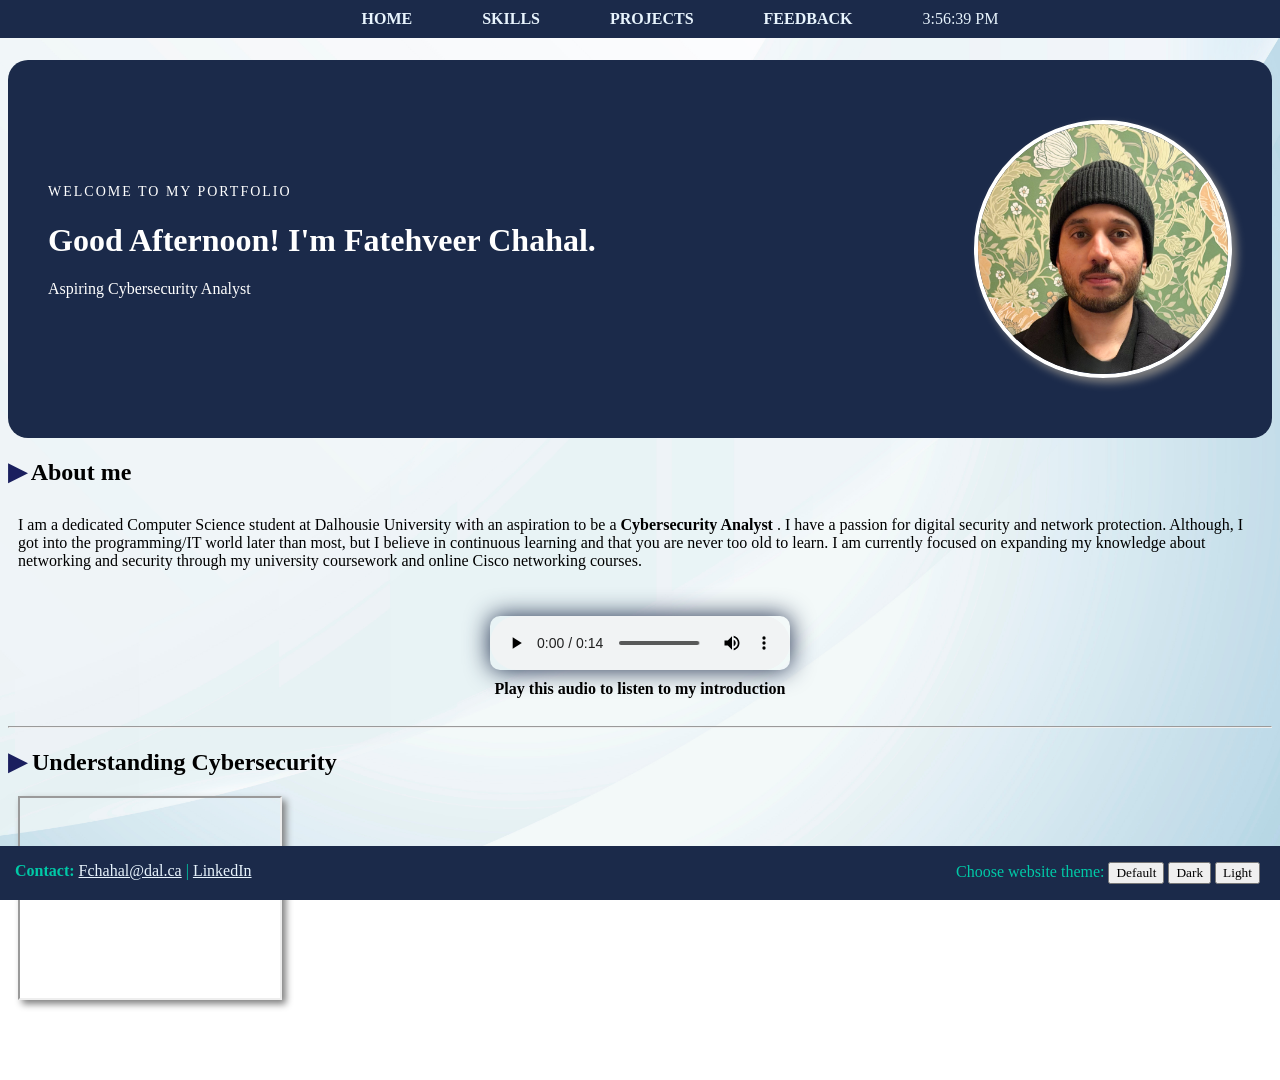
<file: index.html>
<!DOCTYPE html>
<html lang = "en">
<head>
	<meta charset = "UTF-8">
	<title> Fatehveer Chahal | Professional Portfolio </title>
	<link rel = "icon" type = "image/png" href = "Images/favicon.png">
	<link rel = "stylesheet" href = "index_1.css">
	<script src= "index_1.js" defer></script>
	<meta name="viewport" content="width=device-width, initial-scale=1">
	
</head>

<body id = "Alert">
	<nav> 
		
		<ul>
			<li> <a href = "index.html"> <b> HOME </b> </a> </li>
			<li> <a href = "skills.html"> <b> SKILLS </b> </a> </li>
			<li> <a href = "projects.html"> <b> PROJECTS </b> </a> </li>
			<li> <a href = "feedback.html"> <b> FEEDBACK </b> </a> </li>
			<span id = "clock"> </span>
		</ul>
			
	</nav>

	<header id="hero">
   		 <div id="hero-text">
        		<p id="hero-sub">Welcome to my portfolio</p>
        		<h1 id="greets">Hi, I'm Fatehveer Chahal</h1>
       			 <p>Aspiring Cybersecurity Analyst</p>
       
    		</div>
   		<img src="Images/mypic.jpeg" alt="Professional headshot of Fatehveer Chahal" id="hero-img">
	</header>
		
	<main>
	<section>
		<h2> About me </h2>

			<p id = "aboutMe"> I am a dedicated Computer Science student at Dalhousie University with an aspiration to be a <strong>Cybersecurity Analyst	</strong>. I have a passion for digital security and network protection. Although, I got into the programming/IT world later than most, but I believe in continuous learning and that you are never too old to learn. I am currently focused on expanding my knowledge about networking and security through my university coursework and online Cisco networking courses.
			</p>

		<div id = "audio">
		
		<audio controls> 
			<source src = "Others/portfoliointro.mp3" type = "audio/mpeg">
		</audio>
		<p> <b>Play this audio to listen to my introduction </b> </p>
		</div>

	</section>

	<hr>

	<section>
		<h2> Understanding Cybersecurity </h2>
			
		
		<iframe
			src = "https://www.youtube.com/embed/inWWhr5tnEA"
			title = "What is Cybersecurity"
			frame border = "1"
			allowfullscreen> 
		</iframe>

		<p> As I work towards my goal of becoming a Cybersecurity Analyst, I believe it is vital to understand the role security plays in our daily 
		    lives. This video introduces Cybersecurity.
		</p>

		<div style="clear: both;"> </div>

	</section>

	</main>


	<footer>
		<div class = "footer_left"> 
		   <p>
			<b> Contact: </b> 
			<a href = "mailto: Fchahal@dal.ca"> Fchahal@dal.ca</a> | 
			<a href = "https://www.linkedin.com/in/fatehveer-chahal-37a219326?
				   lipi=urn%3Ali%3Apage%3Ad_flagship3_profile_view_base_contact_details%3BOJMtvpq9R46T%2BkySz5CZ6w%3D%3D"> 
				LinkedIn</a>
		   </p>
		</div>
		<div class = "footer_right">
			
				<p> Choose website theme: 
					<button type = "button" onclick = "changeColor('default')" > Default </button>
					<button type = "button" onclick = "changeColor('dark')" > Dark </button>
					<button type = "button" onclick = "changeColor('light')" > Light </button>
				</p>
			
		</div>
		
	</footer>

</body>
</html>
</file>
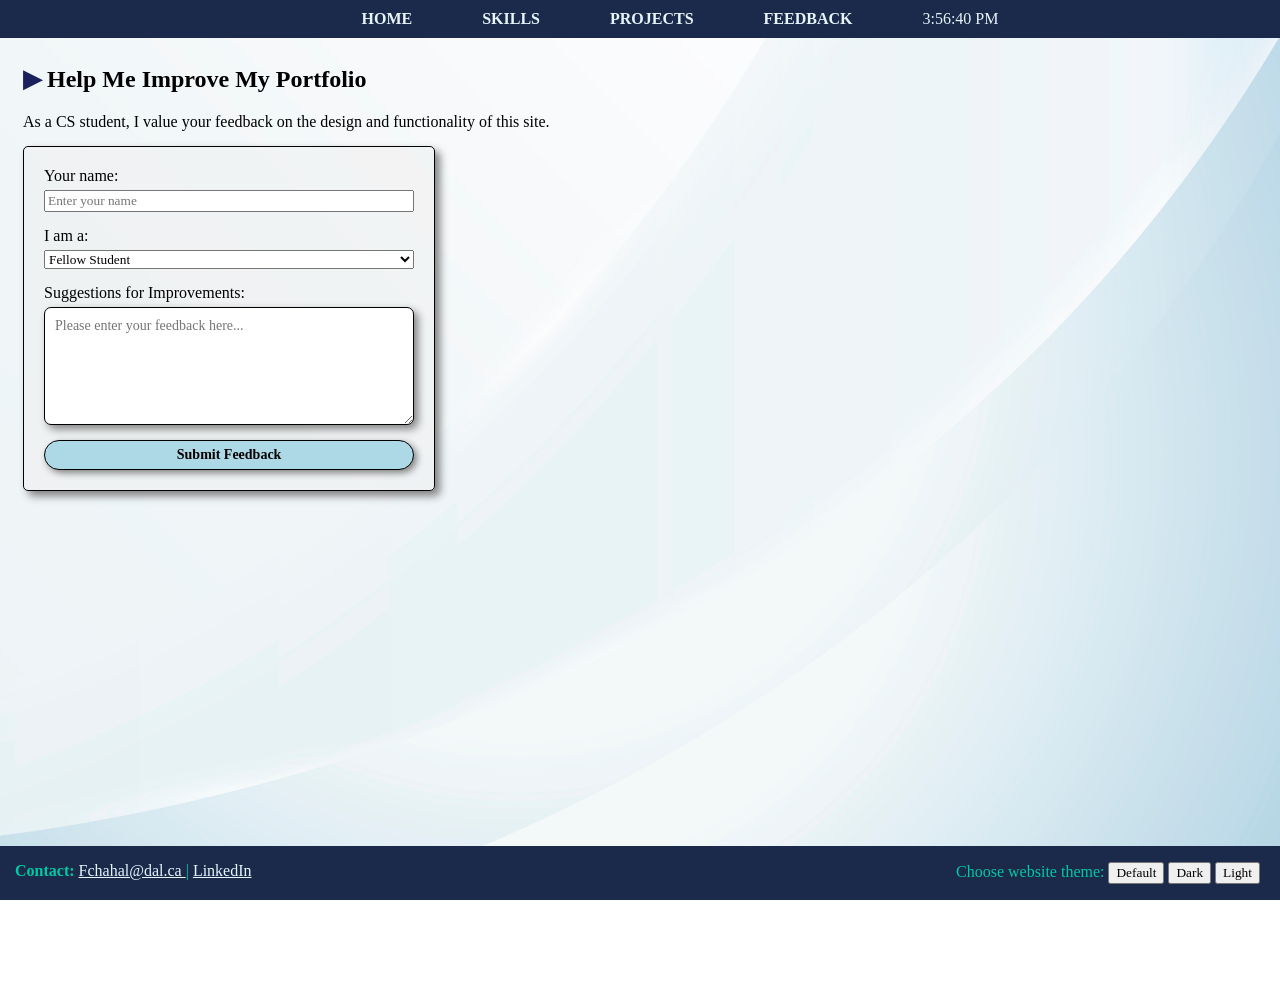
<file: feedback.html>
<!DOCTYPE html>
<html lang = "en">
	<head>
		<meta charset = "UTF-8">
		<title> Fatehveer Chahal | Feedback </title> 
		<link rel = "icon" type = "image/png" href = "Images/favicon.png">
		<link rel = "stylesheet" href = "index_1.css">
		<script src = "index_1.js" defer></script>
		<meta name="viewport" content="width=device-width, initial-scale=1.0">
	</head>

	<body>
		<nav>
			<ul>
				<li> <a href = "index.html"> <b> HOME </b> </a> </li>
				<li> <a href = "skills.html"> <b> SKILLS </b> </a> </li>
				<li> <a href = "projects.html"> <b> PROJECTS </b> </a> </li>
				<li> <a href = "feedback.html"> <b> FEEDBACK </b> </a> </li>
				<span id = "clock"> </span>
			</ul>
		</nav>	
	
		<section id = "feedback-section">
			<h2> Help Me Improve My Portfolio </h2>
			<p> As a CS student, I value your feedback on the design and functionality of this site. </p>
	
			<form id = "feedback-form" action = "#" target = "_blank" method = "post">
				<div class = "formInput">
					<label for = "name"> Your name:</label>
					<input type = "text" id = "name" name = "name" placeholder = "Enter your name" required>
				</div>
				<div class = "formInput">
					<label for = "role"> I am a:</label>
					<select id = "role" name = "role">
						<option value = "student"> Fellow Student </option>
						<option value = "professor"> Professor </option>
						<option value = "recruiter"> Recruiter </option>
						<option value = "others"> Other </option>
					</select>
				</div>
				<div class = "formInput"> 
					<label for = "feedback"> Suggestions for Improvements: </label>
					<textarea id = "feedback" name = "feedback" rows = "6" placeholder = "Please enter your feedback here..." required></textarea>
				</div>
			
				<button type = "submit" id = "submitFeedback"> Submit Feedback </button>
			</form>
		</section>
				
				
		<footer>
			<div class = "footer_left">
				<p> 
			  	<b> Contact: </b> 
			  	<a href = "mailto: Fchahal@dal.ca"> Fchahal@dal.ca </a> | 
			  	<a href = "https://www.linkedin.com/in/fatehveer-chahal-37a219326?lipi=urn%3Ali%3Apage%3Ad_flagship3_profile_view_base_contact_details%3BOJMtvpq9R46T%2BkySz5CZ6w%3D%3D"> LinkedIn 				</a>
				</p>
			</div>
			<div class = "footer_right">
			
				<p> Choose website theme: 
					<button type = "button" onclick = "changeColor('default')" > Default </button>
					<button type = "button" onclick = "changeColor('dark')" > Dark </button>
					<button type = "button" onclick = "changeColor('light')" > Light </button>
				</p>
			
			</div>
		</footer>

	</body>
</html>
</file>
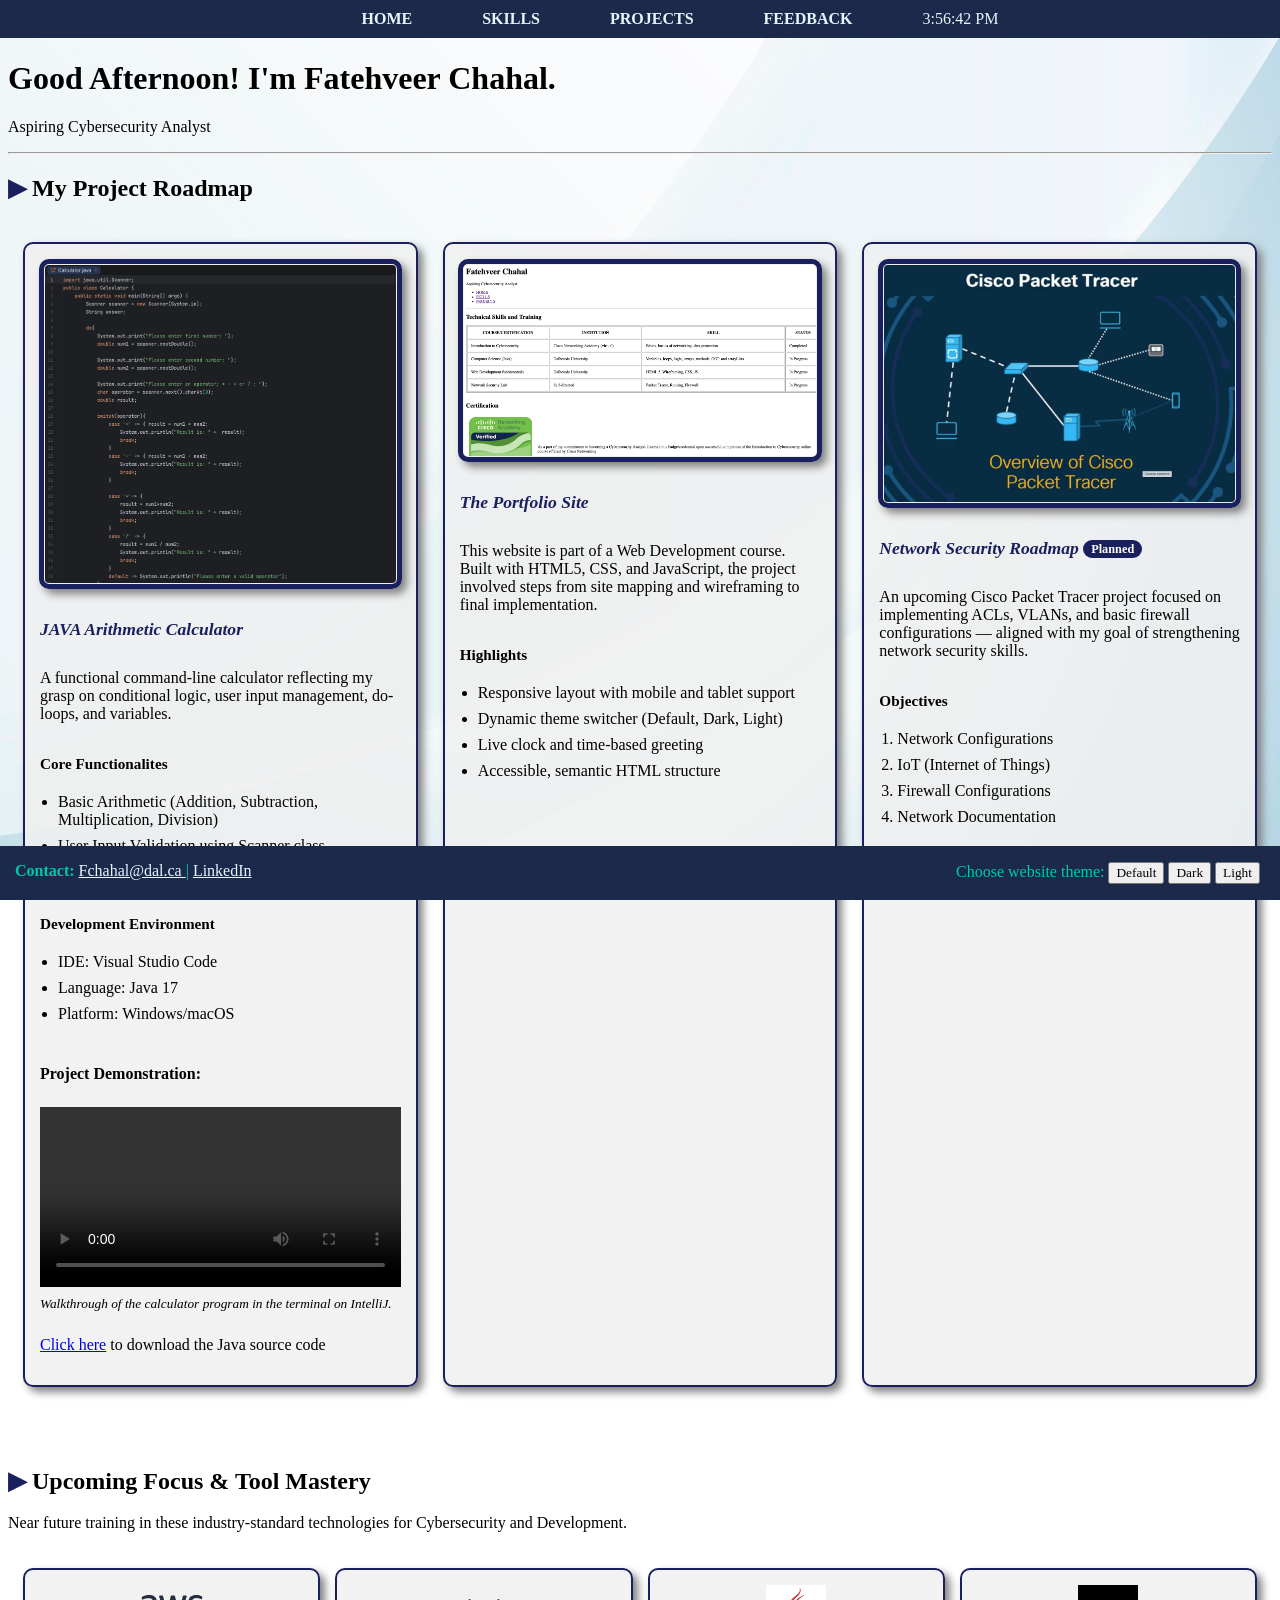
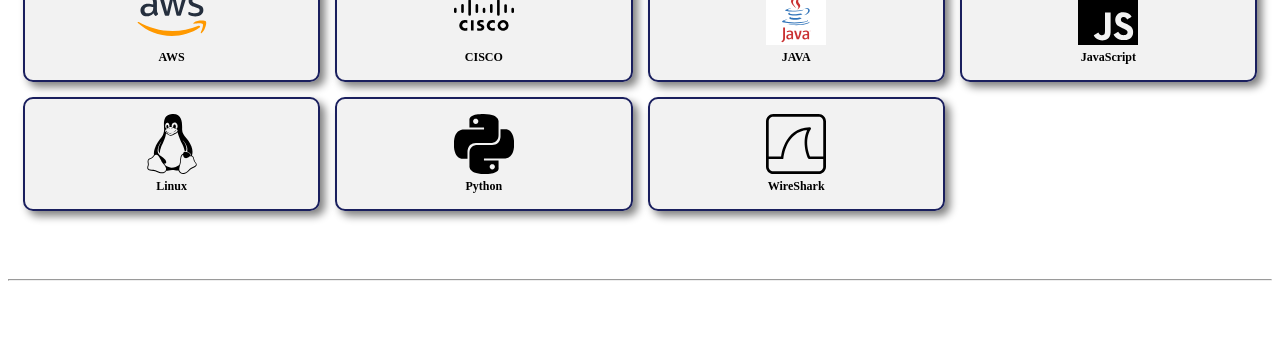
<file: projects.html>
<!DOCTYPE html>
<html lang = "en">
<head>
	<meta charset = "UTF-8">
	<title> Fatehveer Chahal | Projects </title> 
	<link rel = "icon" type = "image/png" href = "Images/favicon.png">
	<link rel = "stylesheet" href = "index_1.css">
	<script src = "index_1.js" defer></script>
	<meta name="viewport" content="width=device-width, initial-scale=1.0">
</head>

<body>
	<nav>
		<ul>
			<li> <a href = "index.html"> <b> HOME </b> </a> </li>
			<li> <a href = "skills.html"> <b> SKILLS </b> </a> </li>
			<li> <a href = "projects.html"> <b> PROJECTS </b> </a> </li>
			<li> <a href = "feedback.html"> <b> FEEDBACK </b> </a> </li>
			<span id = "clock"> </span>
		</ul>
	</nav>	

	<header>
		<h1 id = "greets"> Fatehveer Chahal </h1>
		<p> Aspiring Cybersecurity Analyst </p>
	</header>

	<hr>

	<main>
		<h2> My Project Roadmap </h2>
			<div class = "projects">
			  <div class = "roadmap">
				<img src ="Images/calculatorcode_ss.jpeg" alt = "Screenshot of the Java code for arithmetic calculator" class = "photo">
				<div class = "roadmap-body">
					<h3 class="roadmap-title"> <em>JAVA Arithmetic Calculator</em> </h3>
					<p> A functional command-line calculator reflecting my grasp on conditional logic, user input management, do-loops, and variables. </p>
				
					<h4> Core Functionalites </h4>
					<ul>
						<li>Basic Arithmetic (Addition, Subtraction, Multiplication, Division)</li>
						<li>User Input Validation using Scanner class</li>
						<li>Exception Handling for "Division by Zero"</li>
					</ul>
					<h4>Development Environment</h4>
					<ul>
						<li>IDE: Visual Studio Code</li>
						<li>Language: Java 17</li>
						<li>Platform: Windows/macOS</li>
					</ul>
					<p><b>Project Demonstration:</b></p>
					<video width="100%" controls>
						<source src="Others/java_calculator.mp4" type="video/mp4">
						Error: Your browser does not support the video.
					</video>
					<small><i>Walkthrough of the calculator program in the terminal on IntelliJ.</i></small>
					<p><a href="Calculator.java" download>Click here</a> to download the Java source code</p>
				</div>
			</div>
		

			<div class = "roadmap">
				<img src="Images/website.png" alt="Screenshot of Fatehveer's Portfolio Webpage" class="photo">
				<div class="roadmap-body">
					<h3 class="roadmap-title"> <em>The Portfolio Site</em> </h3>
					<p> This website is part of a Web Development course. Built with HTML5, CSS, and JavaScript, the project involved steps from site mapping and wireframing to final 							implementation. </p>

					<h4>Highlights</h4>
					<ul>
						<li>Responsive layout with mobile and tablet support</li>
						<li>Dynamic theme switcher (Default, Dark, Light)</li>
						<li>Live clock and time-based greeting</li>
						<li>Accessible, semantic HTML structure</li>
					</ul>
				</div>
			</div>
	
		
			<div class="roadmap">
				<img src="Images/packettracer.png" alt="Screenshot of Cisco Packet Tracer topology" class="photo">
				<div class="roadmap-body">
					<h3 class="roadmap-title"> <em>Network Security Roadmap <span class="badge">Planned</span></em> </h3>
					<p> An upcoming Cisco Packet Tracer project focused on implementing ACLs, VLANs, and basic firewall configurations — aligned with my goal of strengthening network security skills. </p>

					<h4>Objectives</h4>
					<ol>
						<li>Network Configurations</li>
						<li>IoT (Internet of Things)</li>
						<li>Firewall Configurations</li>
						<li>Network Documentation</li>
					</ol>
				</div>
			</div>
		</div>



		
		<h2> Upcoming Focus & Tool Mastery </h2>
	
		<p> Near future training in these industry-standard technologies for Cybersecurity and Development. </p>

		
		<div class = "logos">
				<div class = "logo-item">
					<img src = "Images/aws-2.svg" alt = "AWS logo">
					<span class = "logo-label"> AWS </span>
				</div>
				<div class = "logo-item">
					<img src = "Images/cisco.svg" alt = "CISCO logo">
					<span class = "logo-label"> CISCO </span>
				</div>
				<div class = "logo-item">
					<img src = "Images/java.svg" alt = "JAVA logo">
					<span class = "logo-label"> JAVA </span>
				</div>
				<div class = "logo-item">
					<img src = "Images/javascript.svg" alt = "JavaScript logo">
					<span class = "logo-label"> JavaScript </span>
				</div>
				<div class = "logo-item">
					<img src = "Images/linux.svg" alt = "Linux logo">
					<span class = "logo-label"> Linux </span>
				</div>
				<div class = "logo-item">
					<img src = "Images/python.svg" alt = "Python logo">
					<span class = "logo-label"> Python </span>
				</div>
				<div class = "logo-item">
					<img src = "Images/wireshark.svg" alt = "WireShark logo">
					<span class = "logo-label"> WireShark </span>
				</div>
		</div>

	</main>
	<hr>

	<footer>
		<div class = "footer_left">
			<p> 
			  <b> Contact: </b> 
			  <a href = "mailto: Fchahal@dal.ca"> Fchahal@dal.ca </a> | 
			  <a href = "https://www.linkedin.com/in/fatehveer-chahal-37a219326?lipi=urn%3Ali%3Apage%3Ad_flagship3_profile_view_base_contact_details%3BOJMtvpq9R46T%2BkySz5CZ6w%3D%3D"> LinkedIn </a>
			</p>
		</div>
		<div class = "footer_right">
			
				<p> Choose website theme: 
					<button type = "button" onclick = "changeColor('default')" > Default </button>
					<button type = "button" onclick = "changeColor('dark')" > Dark </button>
					<button type = "button" onclick = "changeColor('light')" > Light </button>
				</p>
			
		</div>
	</footer>
		
</body>
</html>
</file>
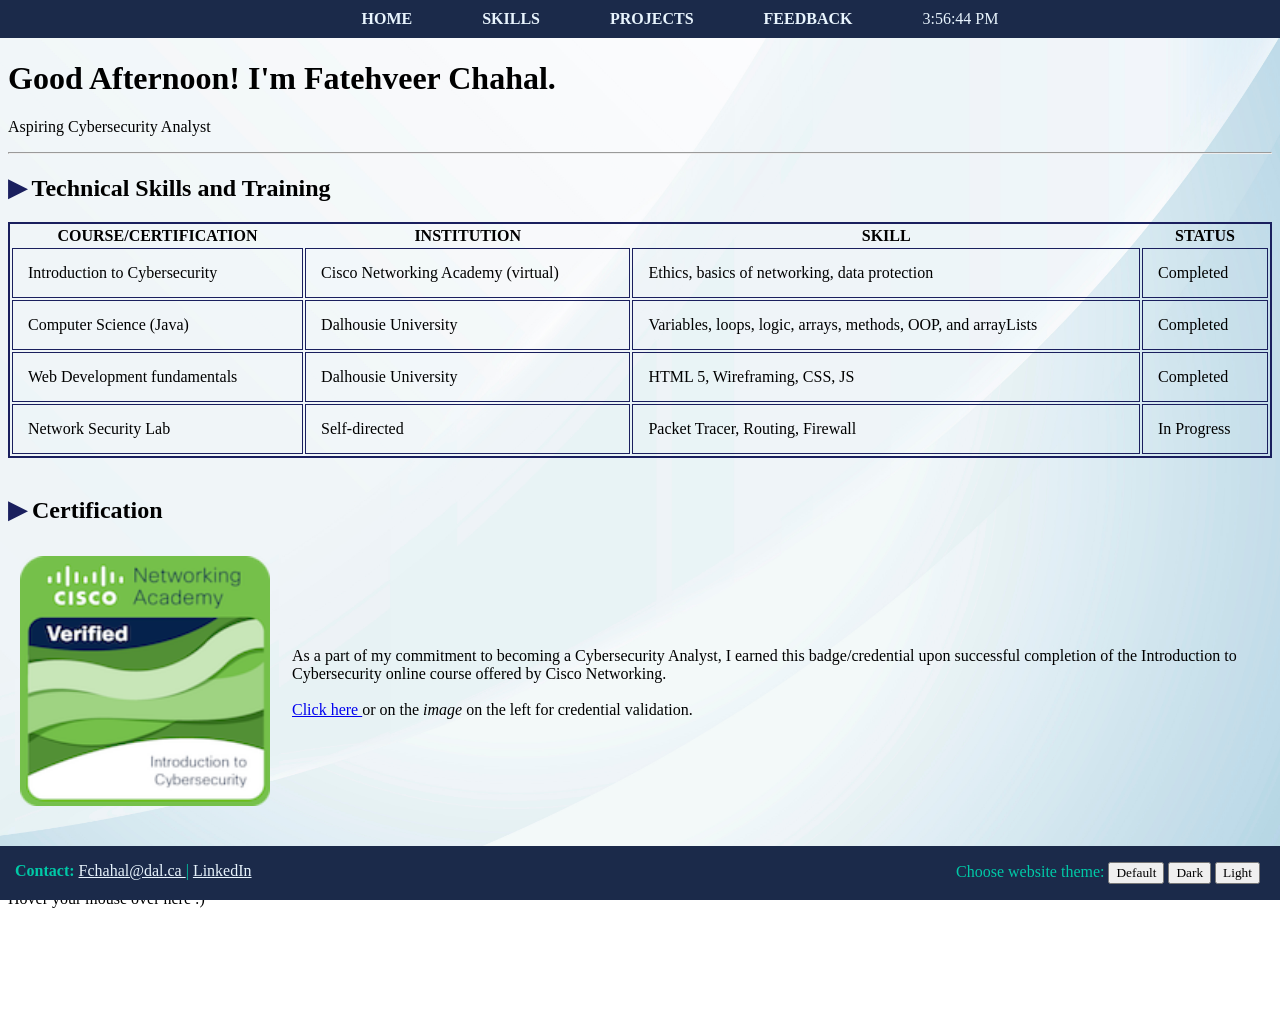
<file: skills.html>
<!DOCTYPE html>
<html lang = "en">
<head>
	<meta charset = "UTF-8">
	<title> Fatehveer Chahal | Skills and Certifications </title>
	<link rel = "icon" type = "image/png" href = "Images/favicon.png">
	<link rel = "stylesheet" href = "index_1.css">
	<script src = "index_1.js" defer></script>
	<meta name="viewport" content="width=device-width, initial-scale=1.0">
</head>

<body>
	<nav>
		<ul>
			<li> <a href = "index.html"> <b> HOME </b> </a> </li>
			<li> <a href = "skills.html"> <b> SKILLS </b> </a> </li>
			<li> <a href = "projects.html"> <b> PROJECTS </b> </a> </li>
			<li> <a href = "feedback.html"> <b> FEEDBACK </b> </a> </li>
			<span id = "clock"> </span>
		</ul>
	</nav>
	
	<header> 
		<h1 id ="greets"> Fatehveer Chahal </h1>
		<p> Aspiring Cybersecurity Analyst </p>
	</header>

	<hr>
	
	<main>
		<h2> Technical Skills and Training </h2>
		<table class = "tableDesign">
			<tr> 
				<th> COURSE/CERTIFICATION </th> 
				<th> INSTITUTION </th>
				<th> SKILL </th>
				<th> STATUS </th>
			</tr>
			<tr>
				<td> Introduction to Cybersecurity </td>
				<td> Cisco Networking Academy (virtual) </td>
				<td> Ethics, basics of networking, data protection </td>
				<td> Completed </td>
			</tr>
			<tr>
				<td> Computer Science (Java) </td>
				<td> Dalhousie University </td>
				<td> Variables, loops, logic, arrays, methods, OOP, and arrayLists </td>
				<td> Completed </td>
			</tr>
			<tr> 	
				<td> Web Development fundamentals </td>
				<td> Dalhousie University </td>
				<td> HTML 5, Wireframing, CSS, JS </td>
				<td> Completed </td>
			</tr>
			<tr>
				<td> Network Security Lab </td>
				<td> Self-directed </td>
				<td> Packet Tracer, Routing, Firewall </td>
				<td> In Progress </td>
			</tr>
		</table>
		<br>
	
		<h2> Certification </h2>

		
			<table border = "0" cellpadding = "10" width = "100%">
				<tr> 
					<td> <a href ="https://www.credly.com/badges/b3c365a6-cc39-4983-9e0d-8289ac4e1bcc/public_url" target = "_blank"> <img src = "Images/badge.png" alt = "Introduction to Cybersecurity badge by Cisco Networking" width = "250" height = "250"> </a> </td>
					<td> As a part of my commitment to becoming a Cybersecurity Analyst, I earned this badge/credential upon successful completion of the Introduction to Cybersecurity online 					course offered by Cisco Networking. <br> <br> <a href = "https://www.credly.com/badges/b3c365a6-cc39-4983-9e0d-8289ac4e1bcc/public_url"> Click here </a> or on the 
					<i>image</i> on the left for credential validation. </td>
				</tr>
				
			</table>


		<section>
			<h2> Technical Skills Demo </h2>
			<div id = "interactive" onmouseover = "mouseOver()" onmouseout = "mouseOut()" style = "border: 2px; width: 550px;" >
				<p>Hover your mouse over here :)</p>

			</div>
		</section>		
	</main>
	
	<footer>
		<div class = "footer_left">
			<p> 
			  <b> Contact: </b> 
			  <a href = "mailto: Fchahal@dal.ca"> Fchahal@dal.ca </a> | 
			  <a href = "https://www.linkedin.com/in/fatehveer-chahal-37a219326?lipi=urn%3Ali%3Apage%3Ad_flagship3_profile_view_base_contact_details%3BOJMtvpq9R46T%2BkySz5CZ6w%3D%3D"> LinkedIn </a>
			</p>
		</div>
		<div class = "footer_right">
			
				<p> Choose website theme: 
					<button type = "button" onclick = "changeColor('default')" > Default </button>
					<button type = "button" onclick = "changeColor('dark')" > Dark </button>
					<button type = "button" onclick = "changeColor('light')" > Light </button>
				</p>
			
		</div>
	</footer>
			
		
	
</body>

</html>
</file>
<file: index_1.css>
* {
    font-family: inherit;
}

@media screen and (max-width: 600px){
	nav ul{
		gap: 3px;
		padding: 2px 3px 1px 3px;
		flex-wrap: nowrap;
		justify-content: space-evenly;
		font-size: 0.8rem;
	}
	nav ul li{
		font-size: 0.6rem;
	}

	nav ul li a {
        	font-size: 0.65rem;
    	}

	#clock{
		width: 100%;
		text-align: center;
		font-size: 0.75rem;
    		line-height: 1;
    		margin-top: -5px;
    		padding: 0; 
	}

	#pic{
		float: none;
		display: block;
	}

	section > p{
		text-align: center;
	}

	.projects{
		grid-template-columns: 1fr;
	}

	#feedback-form{
		max-width: 90%;
	}

	#hero {
        	flex-direction: column;
        	text-align: center;
        	padding: 30px 20px;
   	}

   	#hero-buttons {
        	justify-content: center;
    	}

	.logos{
		grid-template-columns: repeat(2, 1fr);
		gap: 6px;
	}
	
}

@media screen and (min-width: 601px) and (max-width: 1024px){
	.projects{
		grid-template-columns: repeat(2, 1fr);
	}
	
	#feedback-form{
		max-width: 60%;
	}
}


nav ul{
	position: fixed;
	top: 0;
	left: 0;
	right: 0;
	margin: 0;
	width: 100%;
	z-index: 1000;
	padding-top : 10px;
	padding-bottom: 10px;
	background-color: #1B2A4A;
	color: #E8F4FD;
	display: flex;
	justify-content: center;
	align-items: center;
	gap: 70px;
	flex-wrap: wrap;
	
}


nav  ul  li{
	display: inline;
		

}

nav > ul > li > a {
	text-decoration: none;
	color: #E8F4FD;
}

nav ul li a:hover{
	color: #E8F4FD;
	font-size: 3ex;
	border: 1px solid #E3F2FD;
	padding: 3px;
	border-radius: 5px;
	
}

header{
	margin-top: 60px;	
}


body{
	min-height: 100vh;
	padding-bottom: 30px;
	margin-bottom: 40px;
	background-image: url(backgroundImage.jpg);
	background-repeat: no-repeat;
	background-size: cover;
	background-attachment: fixed;
	
}

h2::before {
    content: "▶ ";
    color: #1A1F5E;
}


table[class = "tableDesign"]{
	border: 2px solid #1A1F5E;
	width: 100%;
}

.tableDesign td{
	border: 1px solid #1A1F5E;
	padding: 15px;
}

h3 + ul {
	list-style-type: decimal;
	padding-left: 20px;
	line-height: 2;
}


#pic{
	height: auto;
	width: 250px;
	margin-left: 15px;
	margin-right: 15px;
	box-shadow: 5px 5px 9px grey;
	float: left;
	cursor: pointer;
	border-radius: 10px;
}

.photo{
	margin: 0;
	width: 90%;
	height: auto;
	object-fit: cover;
	border: 5px solid #1A1F5E;
	border-radius: 10px;
	box-shadow: 5px 5px 9px grey;
	padding: 1px;
	
}
	
section > p{
	
	overflow: hidden;
	padding: 20px;
	margin-top: 50px;
}

section > #aboutMe{
	padding: 10px;
	margin-top: 10px;
}

#audio{
	display: flex;
	flex-direction: column;
	justify-content: center;
	align-items: center;
	padding: 20px 0;
	gap: 10px;	
}

#audio > p{
	text-align: center;
	margin: 0;
}

#audio > :first-child{
	border-radius: 10px;
	box-shadow: 0px 0px 25px #1B2A4A;
	
}

section iframe{
	float: left;
	width: 260px;
	height: 200px;
	margin-left: 10px;
	margin-bottom: 10px;
	box-shadow: 4px 4px 7px grey;
}


footer{
	background-color: #1B2A4A;
	position: fixed;
	bottom: 0;
	left: 0;
	right: 0;
	z-index: 1000;
	width: 100%;
	color: #00C9A7;		
}


span#clock { 
	float: right;
}


.footer_left {
	float: left;
	margin-left: 15px;
	
}

.footer_right{
	float: right;
	margin-right: 20px;
}

footer a{
	color: #E8F4FD;
}

footer a:hover{
	color: #E3F2FD;
	font-size: 2.5ex;
	border: 1px solid #E3F2FD;
	padding: 3px;
	border-radius: 5px;
}

footer a:active{
	color: #80E8D5;
}

footer button:hover{
	font-size: 3ex;
	border: 1px black;
	border-radius: 25px;
	background-color: #E8F4FD;
}

footer a:visited{
	color: #E8F4FD;
}


/* GRID demonstration */

.projects{
	display: grid;
	grid-template-columns: repeat(3, 1fr);
	gap: 25px;
	padding: 20px 15px 60px 15px;
}
.roadmap > img{
	align-self: center;
    	display: block;
    	margin: 15px auto;
	overflow: hidden;
}

.roadmap{
	background-color: rgba(240, 240, 240, 0.85);
	border: 2px solid #1A1F5E;
	border-radius: 10px;
	box-shadow: 5px 5px 9px grey;
	display: flex;
	flex-direction: column;
}

.roadmap-body {
	padding: 15px;
	display: flex;
	flex-direction: column;
	gap: 8px;
}

.roadmap-title {
	color: #1A1F5E;
	margin: 0 0 5px 0;
	font-size: 1.1em;
}

.roadmap-body ul, .roadmap-body ol {
	padding-left: 18px;
	margin: 10px 0;
	width: 100%;
	box-sizing: border-box;
}

.roadmap-body li{
	margin-bottom: 8px;
}

.roadmap-body h4 {
	margin: 8px 0 2px 0;
	font-size: 0.95em;
	color: black;
}

.badge {
	background-color: #1A1F5E;
	color: white;
	font-size: 0.7em;
	padding: 2px 8px;
	border-radius: 20px;
	vertical-align: middle;
	font-style: normal;
}



/* HERO IMAGE */

#hero {
    	margin-top: 60px;
   	background-color: #1B2A4A;
    	padding: 60px 40px;
    	display: flex;
    	align-items: center;
    	justify-content: space-between;
    	gap: 30px;
	border-radius: 20px;
	
}

#hero-sub {
    	color: white;
    	font-size: 14px;
    	letter-spacing: 2px;
    	text-transform: uppercase;
    	margin: 0 0 10px 0;
}

#hero-text h1, #hero-text p {
    	color: white;
}


#hero-img {
    	width: 250px;
    	height: 250px;
    	border-radius: 50%;
    	border: 4px solid white;
	box-shadow: 5px 5px 9px grey;
    	object-fit: cover;
}

/* FEEDBACK FORM */

#feedback-form{
	background-color:rgba(240, 240, 240, 0.5);
	display: flex;
	flex-direction: column;
	max-width: 30%;
	border: 1px solid black;
	border-radius: 5px;
	gap: 15px;
	padding: 20px;
	box-shadow: 5px 5px 9px grey;
}

.formInput{
	display: flex;
	flex-direction: column;
	gap: 5px;
	
}

textarea{
	padding:10px;
	border: 1px solid black;
	border-radius: 7px;
	box-shadow: 4px 4px 8px grey;
	font-family: inherit;
	font-size: 14px;
	height: auto;
}

#submitFeedback{
	background-color: lightblue;
	border: 1px solid black;
	border-radius: 25px;
	box-shadow: 3px 3px 7px grey;
	width: auto;
	padding: 6px;
	font-family: inherit;
	font-size: 14px;
	font-weight: bold;
	
}

#submitFeedback:hover{
	background-color: #1A1F5E;
	font-size: 2.5ex;
	color: white;
}

#feedback-section{
	padding: 15px;
	margin-top: 30px;
}


#feedback-section h2 ~ p {
	margin-top: 10px;
	margin-bottom: 15px;
	padding: 0;
}




/* PHOTO GALLERY */

.logos{
	display:grid;
	grid-template-columns: repeat(4, 1fr);
	gap: 15px;
	padding: 20px 15px 60px 15px;
		
}

.logo-item{
	background-color: rgba(240, 240, 240, 0.85);
	border: 2px solid #1A1F5E;
	border-radius: 10px;
	box-shadow: 5px 5px 9px grey;
	display: flex;
	flex-direction: column;
	align-items: center;
	padding: 15px;
	justify-content: center;
	
}

.logos img{
	width: 70px;
    	height: 60px;
    	object-fit: contain;
	
}

.logos span{
	margin-top: 5px;
	color: black;
	font-size: 0.75rem;
	font-weight: bold;
}

.logo-item:hover{
	background-color: #E3F2FD;
	
}
</file>
